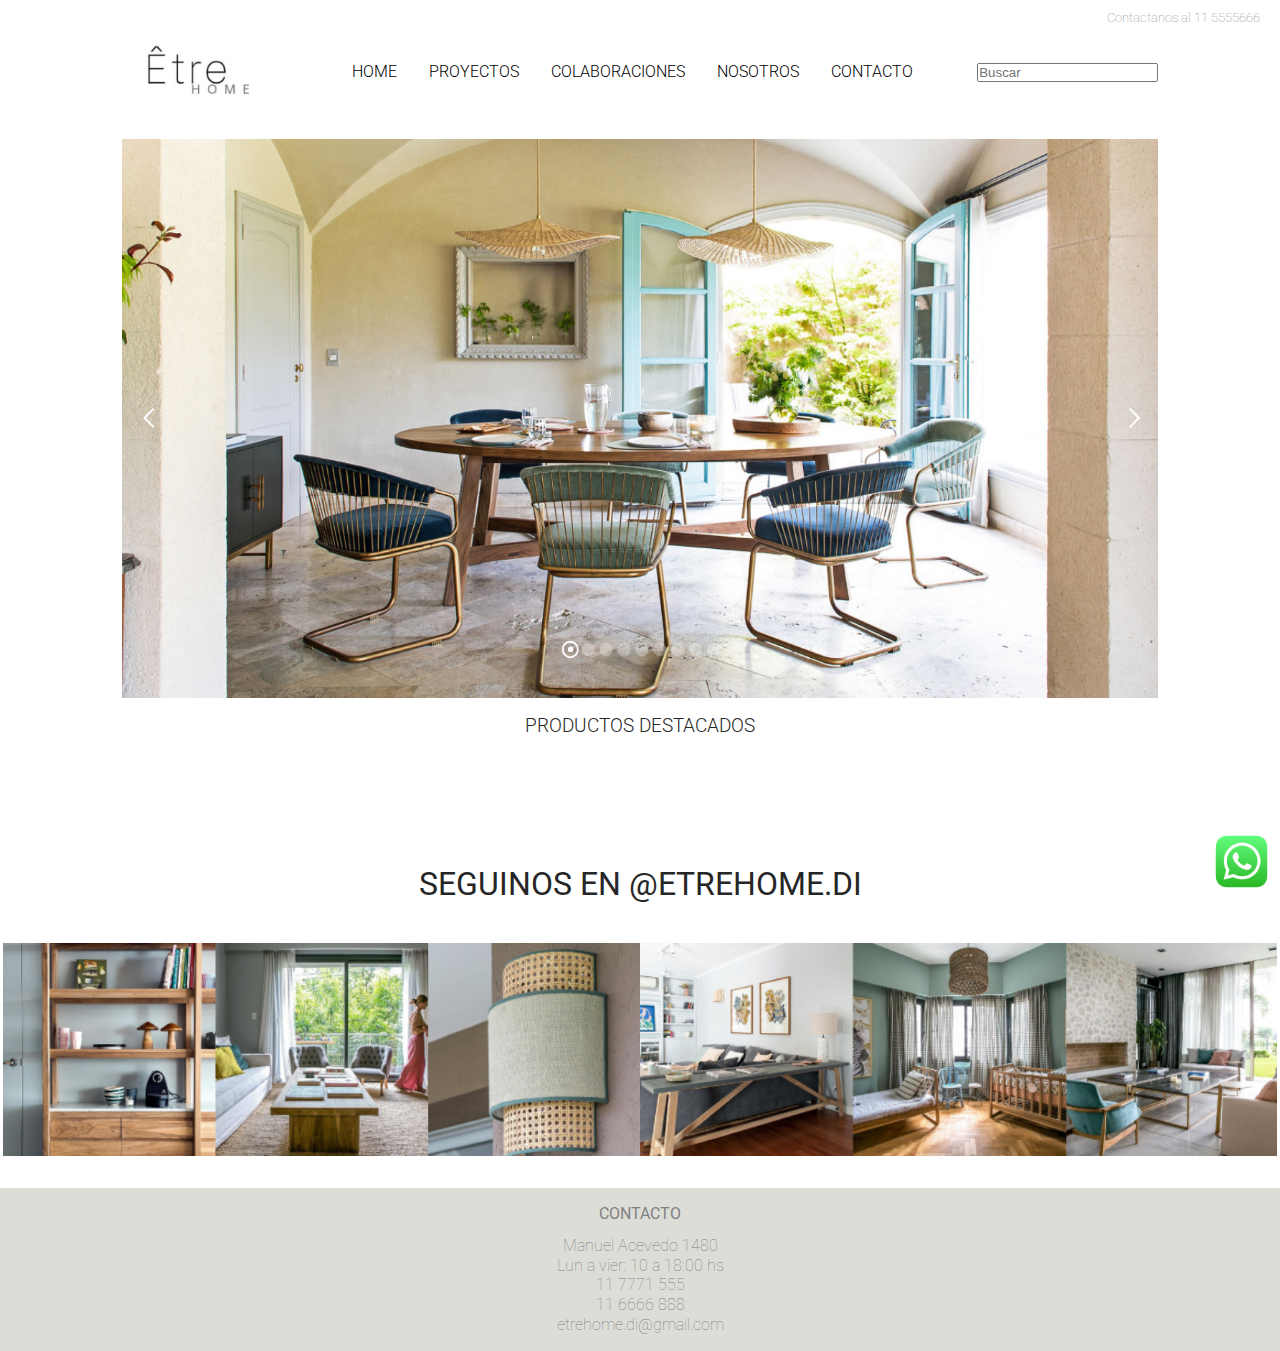
<file: index.html>
<!DOCTYPE html>
<html lang="es">

<head>
    <meta charset="UTF-8">
    <meta http-equiv="X-UA-Compatible" content="IE=edge">
    <meta name="viewport" content="width=device-width, initial-scale=1.0">
    <meta name="description" content="Pagina de decoracion">
    <meta name="author" content="Maria Monsegui">
    <meta name="keyword" content="decoracion, diseño, alfombras, proyecto de arquitectura, diseño interior ">
    <title>Etre Home</title>

    <link rel="preconnect" href="https://fonts.googleapis.com">
    <link rel="preconnect" href="https://fonts.gstatic.com" crossorigin>
    <link href="https://fonts.googleapis.com/css2?family=Roboto:wght@100;300;400&display=swap" rel="stylesheet">

    <!--Link de css-->
    <link rel="stylesheet" href="css/main.css">

</head>

<body>
    <div class="contenedor">

        <header>
            <div class="menu-telefono">
                <h1>Contactanos al 11 5555666</h1>
            </div>

            <nav class="menu">
                <div class="menu-logo">
                    <img src="imagenes/Logo.PNG" alt="etrehome">
                </div>

                <ul class="menu-sections">
                    <li><a href="index.html">HOME</a></li>
                    <li><a href="./paginas/proyectos.html">PROYECTOS</a></li>
                    <li><a href="./paginas/colaboraciones.html">COLABORACIONES</a></li>
                    <li><a href="./paginas/nosotros.html">NOSOTROS</a></li>
                    <li><a href="./paginas/contacto.html">CONTACTO</a></li>
                </ul>

                <div class="menu-buscar">
                    <input type="text" name="Buscar" id="Buscar" placeholder="Buscar">
                </div>
            </nav>
        </header>

        <main>
            <div class="main-carrusel">
                <img src="imagenes/portada1.PNG" alt="Foto-decoracion">
            </div>

            <div class="main-tituloh2">
                <h2>PRODUCTOS DESTACADOS</h2>
            </div>
        </main>

        <footer class="footer">

            <div>
                <div class="footer-tituloh3">
                    <h3>SEGUINOS EN <a href="https://www.instagram.com/etrehome.di/" target="_blank">@ETREHOME.DI</a>
                    </h3>
                </div>

                <div class="footer-img">
                    <img src="./imagenes/pdp-1.png" alt="libreria">
                    <img src="./imagenes/pdp-2.png" alt="mesa ratona">
                    <img src="./imagenes/pdp-3.png" alt="lampara">
                    <img src="./imagenes/pdp-4.png" alt="mesa de apoyo">
                    <img src="./imagenes/pdp-5.png" alt="cuarto">
                    <img src="./imagenes/pdp-6.png" alt="living">
                </div>

                <div class="footer-fondo">

                    <div class="footer-tituloh4">
                        <h4>CONTACTO</h4>
                    </div>

                    <ul class="footer-section">
                        <li>Manuel Acevedo 1480</li>
                        <li>Lun a vier: 10 a 18:00 hs</li>
                        <li>11 7771 555</li>
                        <li> 11 6666 888</li>
                        <li>etrehome.di@gmail.com</li>
                    </ul>
                </div>

                <div class="footer-wsp">
                    <img src="./imagenes/logo-whatsapp.png" alt="Logo de whatsapp">
                </div>
        </footer>
</body>
</div>

</html>
</file>
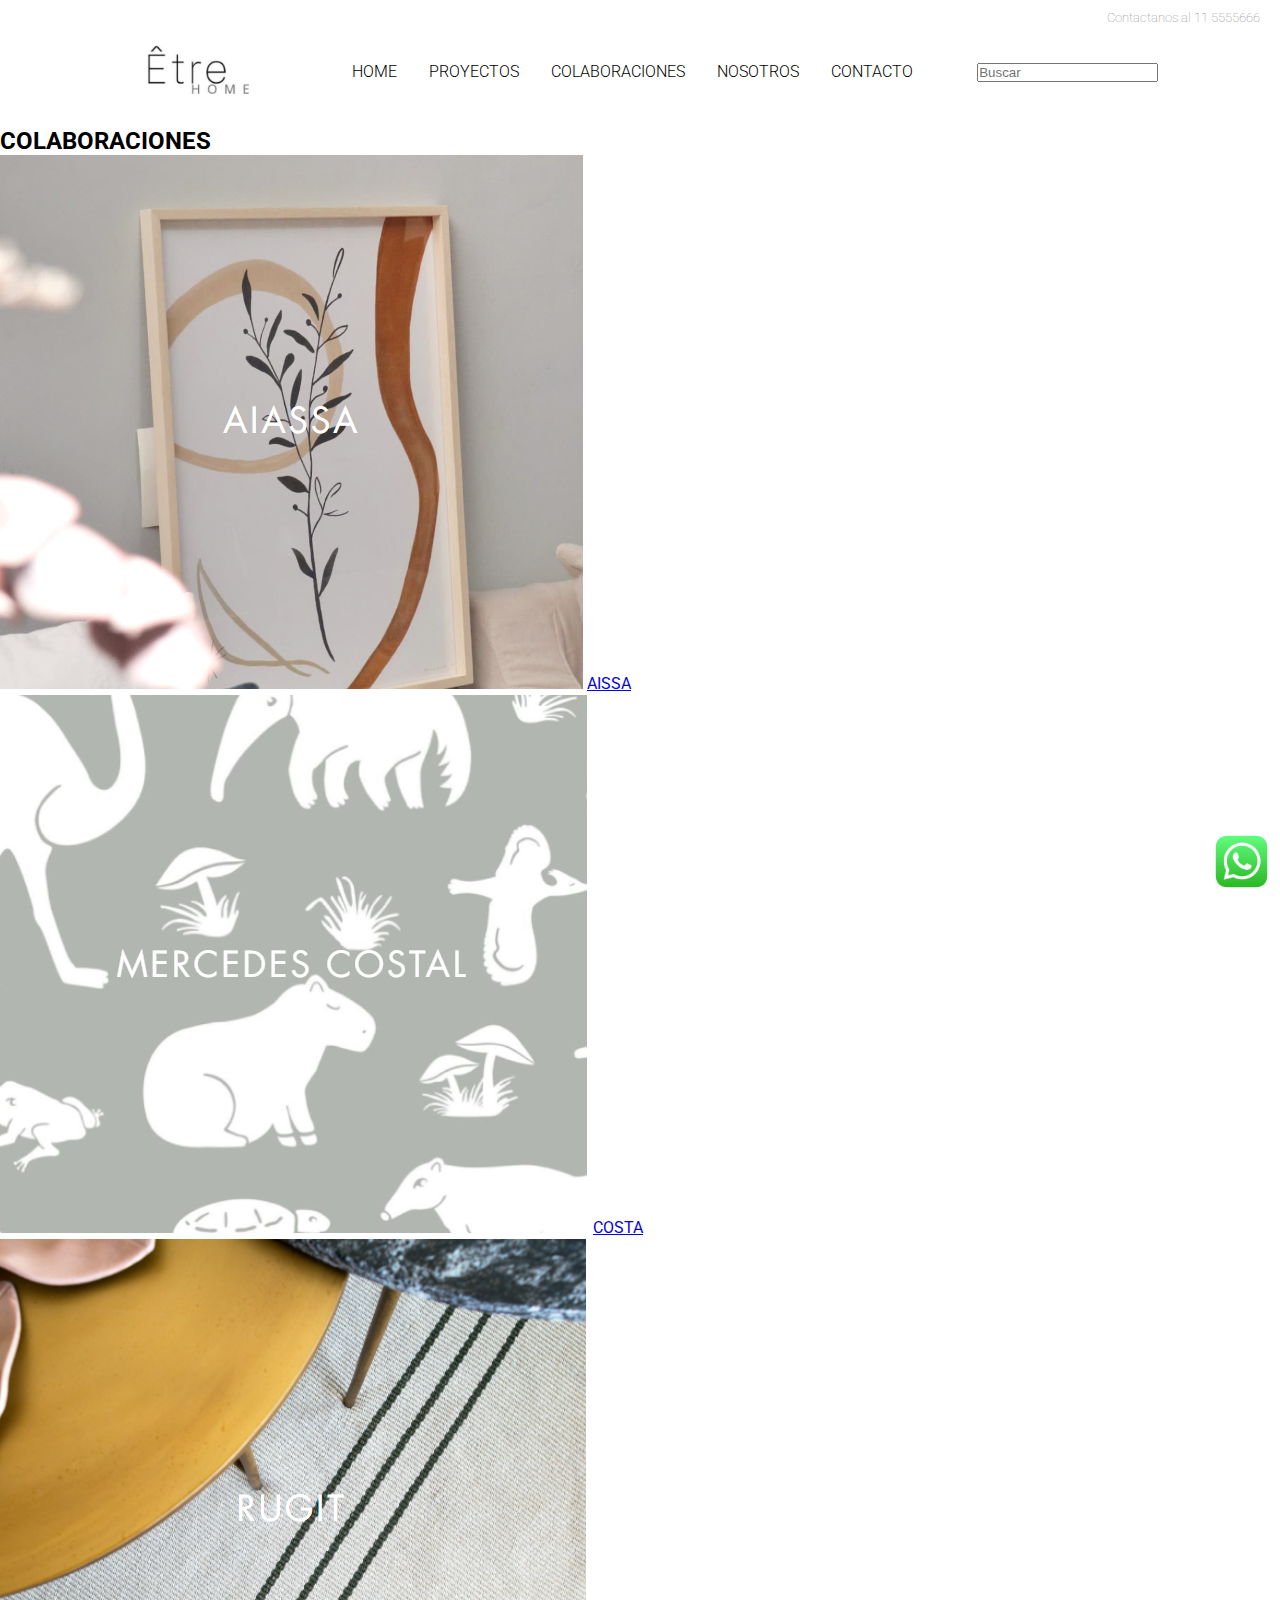
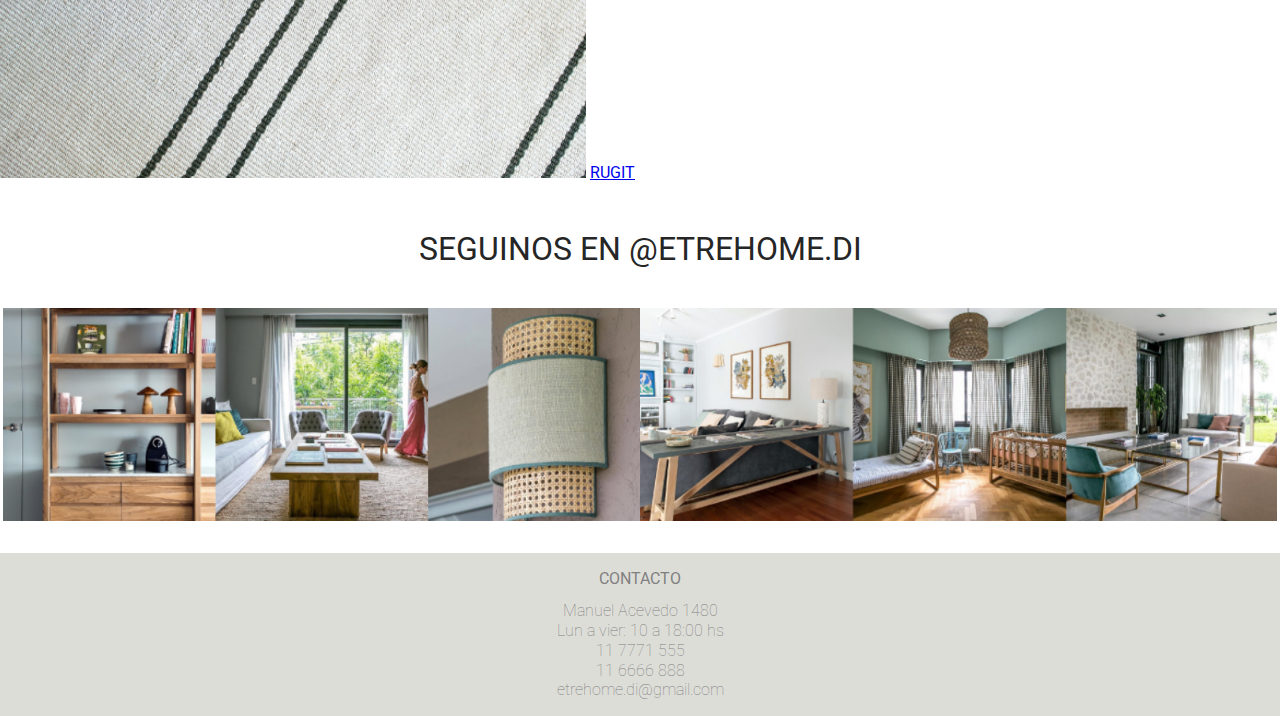
<file: paginas/colaboraciones.html>
<!DOCTYPE html>
<html lang="es">

<head>
    <link rel="preconnect" href="https://fonts.googleapis.com">
    <link rel="preconnect" href="https://fonts.gstatic.com" crossorigin>
    <link href="https://fonts.googleapis.com/css2?family=Roboto:wght@100;300;400&display=swap" rel="stylesheet">
    <!--Link de css-->
    <link rel="stylesheet" href="../css/main.css">
</head>

<body>
    <div class="contenedor">
        <header>
            <div class="menu-telefono">
                <h1>Contactanos al 11 5555666</h1>
            </div>

            <nav class="menu">
                <div class="menu-logo">
                    <img src="../imagenes/Logo.PNG" alt="etrehome">
                </div>

                <ul class="menu-sections">
                    <li><a href="../index.html">HOME</a></li>
                    <li><a href="./proyectos.html">PROYECTOS</a></li>
                    <li><a href="./colaboraciones.html">COLABORACIONES</a></li>
                    <li><a href="./nosotros.html">NOSOTROS</a></li>
                    <li><a href="./contacto.html">CONTACTO</a></li>
                </ul>

                <div class="menu-buscar">
                    <input type="text" name="Buscar" id="Buscar" placeholder="Buscar">
                </div>
            </nav>
        </header>
    </div>

    <main>
        <div class="main-titulo">
            <h2>COLABORACIONES</h2>
        </div>

        <div>
            <ul class="main-secciones">
                <li>
                    <img src="../imagenes/colaborariones-aissa.png" alt="Imagen de proyectos 1">
                    <a href="#">AISSA</a>
                </li>
                <li>
                    <img src="../imagenes/colaboraciones-costal.png" alt="Imagen de proyectos 2">
                    <a href="#">COSTA</a>
                </li>
                <li>
                    <img src="../imagenes/colaboraciones-rugit.png" alt="Imagen de proyectos 3">
                    <a href="#">RUGIT</a>
                </li>
            </ul>
        </div>
    </main>

    <footer class="footer">

        <div>
            <div class="footer-tituloh3">
                <h3>SEGUINOS EN <a href="https://www.instagram.com/etrehome.di/" target="_blank">@ETREHOME.DI</a>
                </h3>
            </div>

            <div class="footer-img">
                <img src="../imagenes/pdp-1.png" alt="libreria">
                <img src="../imagenes/pdp-2.png" alt="mesa ratona">
                <img src="../imagenes/pdp-3.png" alt="lampara">
                <img src="../imagenes/pdp-4.png" alt="mesa de apoyo">
                <img src="../imagenes/pdp-5.png" alt="cuarto">
                <img src="../imagenes/pdp-6.png" alt="living">
            </div>

            <div class="footer-fondo">

                <div class="footer-tituloh4">
                    <h4>CONTACTO</h4>
                </div>

                <ul class="footer-section">
                    <li>Manuel Acevedo 1480</li>
                    <li>Lun a vier: 10 a 18:00 hs</li>
                    <li>11 7771 555</li>
                    <li> 11 6666 888</li>
                    <li>etrehome.di@gmail.com</li>
                </ul>
            </div>

            <div class="footer-wsp">
                <img src="../imagenes/logo-whatsapp.png" alt="Logo de whatsapp">
            </div>
    </footer>

</body>

</html>
</file>
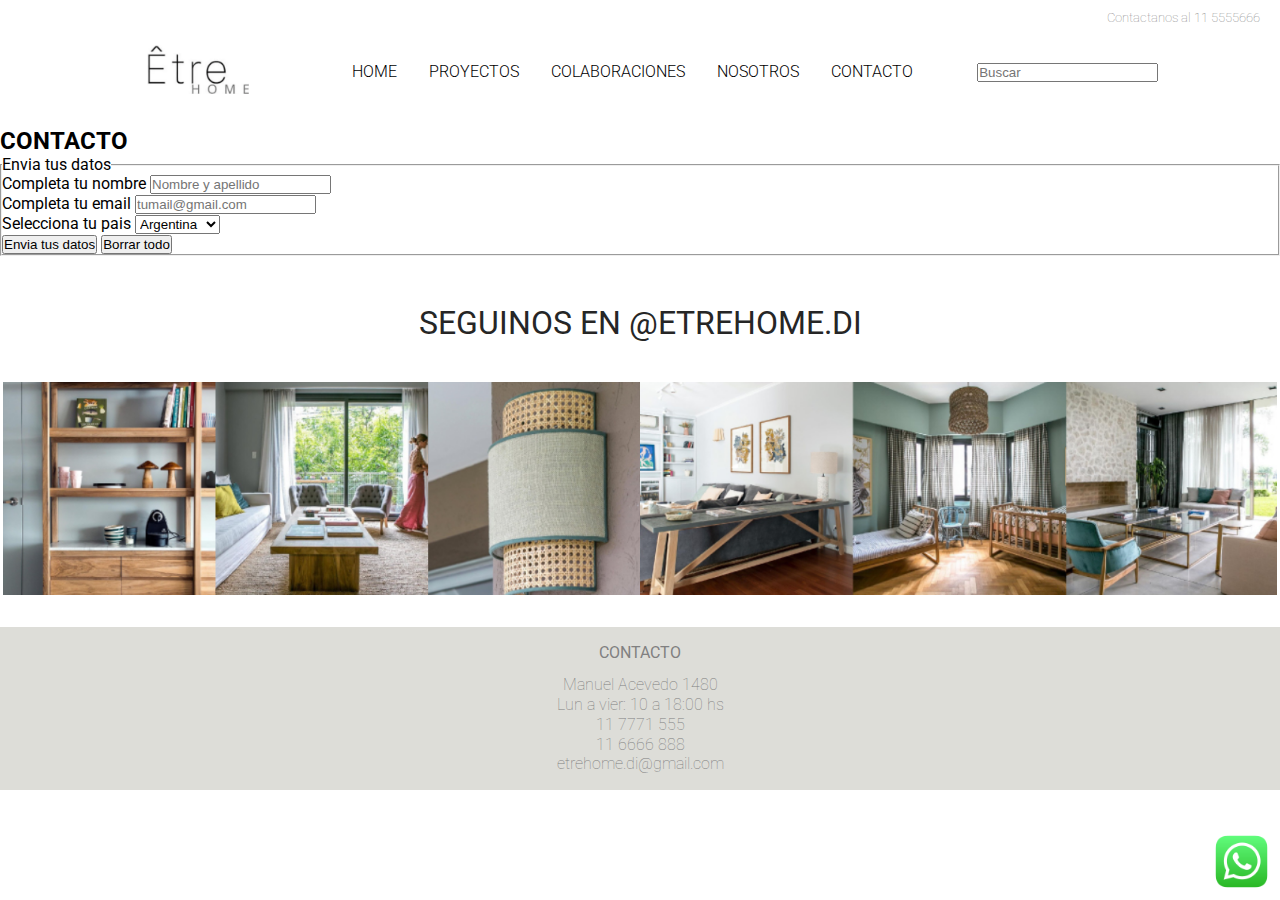
<file: paginas/contacto.html>
<!DOCTYPE html>
<html lang="es">

<head>
    <link rel="preconnect" href="https://fonts.googleapis.com">
    <link rel="preconnect" href="https://fonts.gstatic.com" crossorigin>
    <link href="https://fonts.googleapis.com/css2?family=Roboto:wght@100;300;400&display=swap" rel="stylesheet">
    <!--Link de css-->
    <link rel="stylesheet" href="../css/main.css">
</head>

<body>
    <div class="contenedor">

        <header>
            <div class="menu-telefono">
                <h1>Contactanos al 11 5555666</h1>
            </div>

            <nav class="menu">
                <div class="menu-logo">
                    <img src="../imagenes/Logo.PNG" alt="etrehome">
                </div>

                <ul class="menu-sections">
                    <li><a href="../index.html">HOME</a></li>
                    <li><a href="./proyectos.html">PROYECTOS</a></li>
                    <li><a href="./colaboraciones.html">COLABORACIONES</a></li>
                    <li><a href="./nosotros.html">NOSOTROS</a></li>
                    <li><a href="./contacto.html">CONTACTO</a></li>
                </ul>

                <div class="menu-buscar">
                    <input type="text" name="Buscar" id="Buscar" placeholder="Buscar">
                </div>
            </nav>
        </header>

        <main>
            <div class="main-titulo">
                <h2>CONTACTO</h2>
            </div>

            <div>
                <form class="form">

                    <fieldset>
                        <legend> Envia tus datos </legend>

                        <div class="form-secciones">
                            <label for="nombre"> Completa tu nombre</label>
                            <input type="text" name="nombre" placeholder="Nombre y apellido">
                        </div>

                        <div class="form-secciones">
                            <label for="mail"> Completa tu email </label>
                            <input type="email" name="mail" placeholder="tumail@gmail.com">
                        </div>

                        <div class="form-secciones">
                            <label for="pais">Selecciona tu pais </label>
                            <select name="pais" id="">
                                <option value="argentina"> Argentina</option>
                                <option value="uruguay"> Uruguay </option>
                                <option value="chile"> Chile</option>
                                <option value="venezuela"> Venezuela</option>
                            </select>
                        </div>

                        <div class="form-secciones2">
                            <input type="submit" value="Envia tus datos">
                            <input type="reset" value="Borrar todo">
                        </div>

                    </fieldset>
                </form>
            </div>

        </main>

        <footer class="footer">

            <div>
                <div class="footer-tituloh3">
                    <h3>SEGUINOS EN <a href="https://www.instagram.com/etrehome.di/" target="_blank">@ETREHOME.DI</a>
                    </h3>
                </div>

                <div class="footer-img">
                    <img src="../imagenes/pdp-1.png" alt="libreria">
                    <img src="../imagenes/pdp-2.png" alt="mesa ratona">
                    <img src="../imagenes/pdp-3.png" alt="lampara">
                    <img src="../imagenes/pdp-4.png" alt="mesa de apoyo">
                    <img src="../imagenes/pdp-5.png" alt="cuarto">
                    <img src="../imagenes/pdp-6.png" alt="living">
                </div>

                <div class="footer-fondo">

                    <div class="footer-tituloh4">
                        <h4>CONTACTO</h4>
                    </div>

                    <ul class="footer-section">
                        <li>Manuel Acevedo 1480</li>
                        <li>Lun a vier: 10 a 18:00 hs</li>
                        <li>11 7771 555</li>
                        <li> 11 6666 888</li>
                        <li>etrehome.di@gmail.com</li>
                    </ul>
                </div>

                <div class="footer-wsp">
                    <img src="../imagenes/logo-whatsapp.png" alt="Logo de whatsapp">
                </div>
        </footer>
</body>
</div>

</html>
</file>
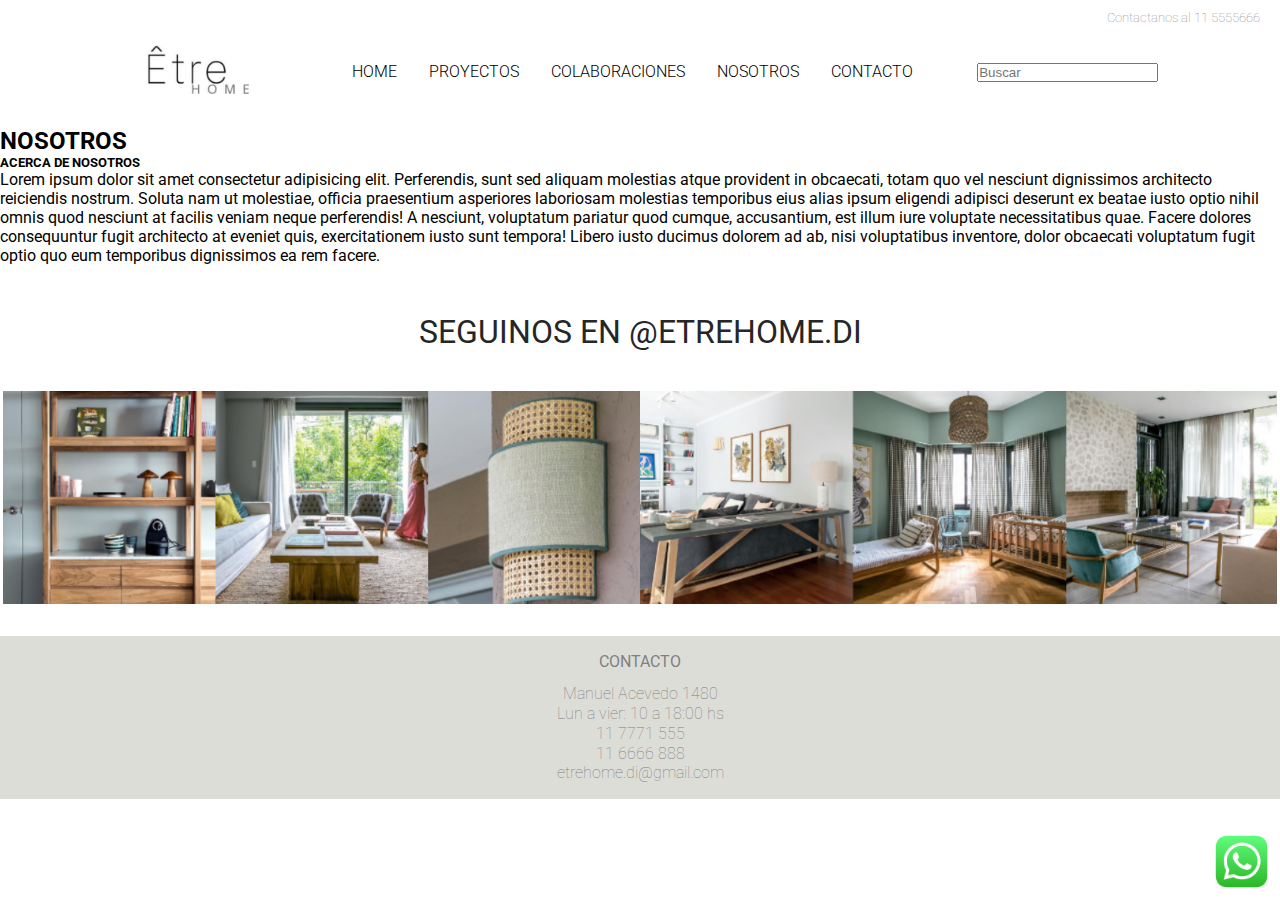
<file: paginas/nosotros.html>
<!DOCTYPE html>
<html lang="es">

<head>
    <link rel="preconnect" href="https://fonts.googleapis.com">
    <link rel="preconnect" href="https://fonts.gstatic.com" crossorigin>
    <link href="https://fonts.googleapis.com/css2?family=Roboto:wght@100;300;400&display=swap" rel="stylesheet">
    <!--Link de css-->
    <link rel="stylesheet" href="../css/main.css">
</head>

<body>
    <div class="contenedor">
        <header>
            <div class="menu-telefono">
                <h1>Contactanos al 11 5555666</h1>
            </div>

            <nav class="menu">
                <div class="menu-logo">
                    <img src="../imagenes/Logo.PNG" alt="etrehome">
                </div>

                <ul class="menu-sections">
                    <li><a href="../index.html">HOME</a></li>
                    <li><a href="./proyectos.html">PROYECTOS</a></li>
                    <li><a href="./colaboraciones.html">COLABORACIONES</a></li>
                    <li><a href="./nosotros.html">NOSOTROS</a></li>
                    <li><a href="./contacto.html">CONTACTO</a></li>
                </ul>

                <div class="menu-buscar">
                    <input type="text" name="Buscar" id="Buscar" placeholder="Buscar">
                </div>
            </nav>
        </header>

        <main>
            <div class="main-titulo">
                <h2>NOSOTROS</h2>
            </div>

            <section class="main-imgcontenedor">
                <h5>ACERCA DE NOSOTROS</h5>
                <p>Lorem ipsum dolor sit amet consectetur adipisicing elit. Perferendis, sunt sed aliquam molestias
                    atque
                    provident in obcaecati, totam quo vel nesciunt dignissimos architecto reiciendis nostrum. Soluta nam
                    ut
                    molestiae, officia praesentium asperiores laboriosam molestias temporibus eius alias ipsum eligendi
                    adipisci deserunt ex beatae iusto optio nihil omnis quod nesciunt at facilis veniam neque
                    perferendis! A
                    nesciunt, voluptatum pariatur quod cumque, accusantium, est illum iure voluptate necessitatibus
                    quae.
                    Facere dolores consequuntur fugit architecto at eveniet quis, exercitationem iusto sunt tempora!
                    Libero
                    iusto ducimus dolorem ad ab, nisi voluptatibus inventore, dolor obcaecati voluptatum fugit optio quo
                    eum
                    temporibus dignissimos ea rem facere.
                </p>
            </section>

        </main>

        <footer class="footer">

            <div>
                <div class="footer-tituloh3">
                    <h3>SEGUINOS EN <a href="https://www.instagram.com/etrehome.di/" target="_blank">@ETREHOME.DI</a>
                    </h3>
                </div>

                <div class="footer-img">
                    <img src="../imagenes/pdp-1.png" alt="libreria">
                    <img src="../imagenes/pdp-2.png" alt="mesa ratona">
                    <img src="../imagenes/pdp-3.png" alt="lampara">
                    <img src="../imagenes/pdp-4.png" alt="mesa de apoyo">
                    <img src="../imagenes/pdp-5.png" alt="cuarto">
                    <img src="../imagenes/pdp-6.png" alt="living">
                </div>

                <div class="footer-fondo">

                    <div class="footer-tituloh4">
                        <h4>CONTACTO</h4>
                    </div>

                    <ul class="footer-section">
                        <li>Manuel Acevedo 1480</li>
                        <li>Lun a vier: 10 a 18:00 hs</li>
                        <li>11 7771 555</li>
                        <li> 11 6666 888</li>
                        <li>etrehome.di@gmail.com</li>
                    </ul>
                </div>

                <div class="footer-wsp">
                    <img src="../imagenes/logo-whatsapp.png" alt="Logo de whatsapp">
                </div>
        </footer>
</body>
</div>

</html>
</file>
<file: css/main.css>
/*reset*/

* {
    margin: 0;
    padding: 0;
    box-sizing: border-box;
}

/*estios generales*/

body {
    background-color: white;
    font-family: 'Roboto', sans-serif;
}

/*estilos de header*/

.menu {
    display: flex;
    justify-content: space-evenly;
}

.menu-telefono {
    display: none;
}

.menu-sections {
    display: none;
}

.menu-buscar {
    display: none;
}

.menu-logo img {
    width: 30%;
    margin: 5% 35% 5% 35%
}

/*estilos de main home*/

.main-carrusel img {
    width: 90%;
    margin: 1% 5% 1% 5%;
}

.main-tituloh2 h2 {
    font-weight: 300;
    text-align: center;
    color: #262626;
    font-size: 0.8rem;
    margin-bottom: 10%;
}

/*estilos del footer*/


.footer-tituloh3 h3 {
    font-weight: 300;
    text-align: center;
    color: #262626;
    font-size: 2rem;
    margin-bottom: 3rem;
    margin-top: 3rem;
}

.footer-tituloh3 a {
    color: inherit;
    font-weight: inherit;
    font-size: inherit;
    text-decoration: none;
}

.footer-tituloh3 a:hover {
    color: #ddddd8;
    text-align: center;
}

.footer-img {
    display: flex;
    flex-wrap: wrap;
    justify-content: center;
}

.footer-img img {
    width: 50%;
}

.footer-fondo {
    background-color: #ddddd8;
    display: flex;
    flex-direction: column;
    align-items: center;
    gap: 0.8rem;
    padding-top: 1rem;
    padding-bottom: 1rem;
    margin-top: 2rem;
}


.footer-tituloh4 {
    color: gray;
}

.footer-tituloh4 h4 {
    font-weight: 400;
    font-size: 1rem;
}


.footer-section li {
    color: gray;
    font-size: 0.2;
    text-align: center;
    List-Style: none;
    font-weight: 100;
    margin-bottom: 0.5%;
}

.footer-wsp img {
    width: 15%;
    position: fixed;
    bottom: 0;
    right: 0;
}

/*mq*/

@media screen and (min-width:800px) {

    /*estilos header*/

    .menu-telefono,
    .menu-sections,
    .menu-buscar{
        display: block;
    }

    .menu-telefono {
        position: absolute;
        top: 10px;
        right: 20px;
    }
    
    .menu-telefono h1 {
        color: gray;
        font-size: 0.8rem;
        font-weight: 100;
        margin-bottom: 10%;
    }
    
    .menu{
        display: flex;
        justify-content: space-around;
        align-items: center;
        margin-top: 2rem;
        margin-bottom: 1rem;
    }
    
    .menu-sections {
        font-weight: 300;
        color: black;
        font-size: 1rem;
        display: flex;
        align-items: center;
        gap: 2rem;
    }
    
    .menu-sections li {
        text-decoration: none;
        list-style: none;
    }
    
    .menu-sections a {
        font-weight: inherit;
        color: inherit;
        font-size: inherit;
        text-decoration: none;
    }

    .menu-sections a:hover {
        color: black;
        font-weight: bold;
    }
    
    .menu-logo img {
        width: 40%;
        margin-left: 45%;
    }
    
    .menu-buscar{
        margin-right: 7%;
    }

    /*estilos del main home*/
    
    .main-carrusel{
        width: 90%;
        margin-right: 5%;
        margin-left: 5%;
    }

    .main-tituloh2 h2 {
        font-weight: 300;
        text-align: center;
        color: #262626;
        font-size: 1.2rem;
        margin-bottom: 10%;
    }

    /*estilos del footer*/

    .footer-tituloh3 h3 {
        font-weight: 400;
        text-align: center;
        color: #262626;
        font-size: 2rem;
        margin-bottom: 2.5rem
    }
    
    .footer-tituloh3 a {
        color: inherit;
        font-weight: inherit;
        font-size: inherit;
        text-decoration: none;
    }
    
    .footer-tituloh3 a:hover {
        color: #ddddd8;
        text-align: center;
    }

    .footer-img {
        display: flex;
        justify-content: center;
    }
    
    .footer-img img {
        width: 16.6%;
    }

    .footer-wsp img{
        width: 6%;
        position: fixed;
        bottom: 0;
        right: 0;
    }

}
</file>
